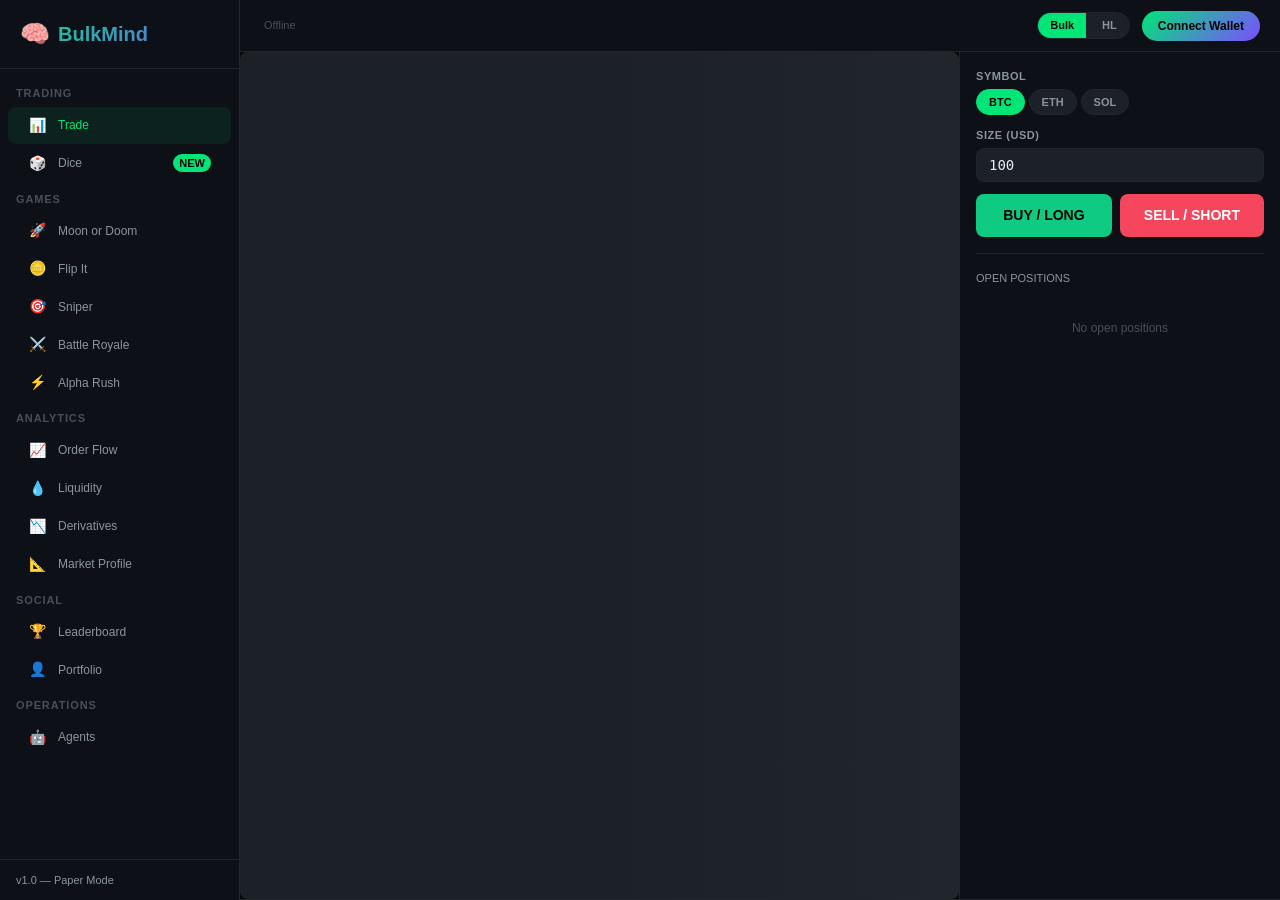
<file: static/index.html>
<!DOCTYPE html>
<html lang="en">
<head>
<meta charset="UTF-8">
<meta name="viewport" content="width=device-width, initial-scale=1.0">
<title>BulkMind</title>
<meta name="description" content="Self-evolving trading intelligence — Bulk + Hyperliquid">
<meta name="theme-color" content="#08090d">
<link rel="stylesheet" href="/static/css/design-system.css">
<link rel="stylesheet" href="/static/css/components.css">
<link rel="stylesheet" href="/static/css/layout.css">
</head>
<body>

<div class="app">
  <!-- ═══ SIDEBAR ═══ -->
  <aside class="sidebar">
    <div class="sidebar-logo">
      <span class="logo-icon">🧠</span>
      <span>BulkMind</span>
    </div>
    <nav class="sidebar-nav">
      <div class="nav-section">Trading</div>
      <div class="nav-item active" data-nav="trade"><span class="nav-icon">📊</span><span class="nav-label">Trade</span></div>
      <div class="nav-item" data-nav="dice"><span class="nav-icon">🎲</span><span class="nav-label">Dice</span><span class="nav-badge">NEW</span></div>

      <div class="nav-section">Games</div>
      <div class="nav-item" data-nav="moon"><span class="nav-icon">🚀</span><span class="nav-label">Moon or Doom</span></div>
      <div class="nav-item" data-nav="flip"><span class="nav-icon">🪙</span><span class="nav-label">Flip It</span></div>
      <div class="nav-item" data-nav="sniper"><span class="nav-icon">🎯</span><span class="nav-label">Sniper</span></div>
      <div class="nav-item" data-nav="br"><span class="nav-icon">⚔️</span><span class="nav-label">Battle Royale</span></div>
      <div class="nav-item" data-nav="rush"><span class="nav-icon">⚡</span><span class="nav-label">Alpha Rush</span></div>

      <div class="nav-section">Analytics</div>
      <div class="nav-item" data-nav="orderflow"><span class="nav-icon">📈</span><span class="nav-label">Order Flow</span></div>
      <div class="nav-item" data-nav="liquidity"><span class="nav-icon">💧</span><span class="nav-label">Liquidity</span></div>
      <div class="nav-item" data-nav="derivatives"><span class="nav-icon">📉</span><span class="nav-label">Derivatives</span></div>
      <div class="nav-item" data-nav="profile"><span class="nav-icon">📐</span><span class="nav-label">Market Profile</span></div>

      <div class="nav-section">Social</div>
      <div class="nav-item" data-nav="leaderboard"><span class="nav-icon">🏆</span><span class="nav-label">Leaderboard</span></div>
      <div class="nav-item" data-nav="portfolio"><span class="nav-icon">👤</span><span class="nav-label">Portfolio</span></div>

      <div class="nav-section">Operations</div>
      <div class="nav-item" data-nav="agents"><span class="nav-icon">🤖</span><span class="nav-label">Agents</span></div>
    </nav>
    <div class="sidebar-footer">
      <span class="text-xs text-muted">v1.0 — Paper Mode</span>
    </div>
  </aside>

  <!-- ═══ HEADER ═══ -->
  <header class="header">
    <div class="header-left">
      <button class="sidebar-toggle" onclick="document.querySelector('.sidebar').classList.toggle('open')">☰</button>
      <div class="ws-status">
        <span id="ws-dot" class="dot dot-red"></span>
        <span id="ws-label" class="text-xs">Connecting</span>
      </div>
    </div>
    <div class="header-right">
      <div class="exchange-toggle pill-group">
        <span class="pill active" data-exchange="bulk">Bulk</span>
        <span class="pill" data-exchange="hyperliquid">HL</span>
      </div>
      <button class="wallet-btn disconnected" id="wallet-btn" onclick="connectWallet()">
        Connect Wallet
      </button>
    </div>
  </header>

  <!-- ═══ CONTENT ═══ -->
  <main class="content">

    <!-- TRADE PAGE -->
    <div data-page="trade" class="page-full">
      <div class="trade-layout">
        <div class="trade-chart" id="chart-container">
          <div class="skeleton skeleton-chart" style="height:100%"></div>
        </div>
        <div class="trade-panel" style="padding:var(--sp-4)">
          <div class="input-group" style="margin-bottom:var(--sp-3)">
            <label class="input-label">Symbol</label>
            <div class="pill-group">
              <span class="pill active" data-symbol="BTC-USD">BTC</span>
              <span class="pill" data-symbol="ETH-USD">ETH</span>
              <span class="pill" data-symbol="SOL-USD">SOL</span>
            </div>
          </div>
          <div class="input-group" style="margin-bottom:var(--sp-3)">
            <label class="input-label">Size (USD)</label>
            <input class="input" type="number" id="trade-size" placeholder="100" value="100">
          </div>
          <div class="flex gap-2" style="margin-bottom:var(--sp-4)">
            <button class="btn btn-buy btn-lg flex-1">BUY / LONG</button>
            <button class="btn btn-sell btn-lg flex-1">SELL / SHORT</button>
          </div>
          <div class="divider"></div>
          <div class="text-xs text-muted" style="margin-bottom:var(--sp-2)">OPEN POSITIONS</div>
          <div id="positions-list">
            <div class="empty-state" style="padding:var(--sp-6) 0">
              <div class="text-sm text-dim">No open positions</div>
            </div>
          </div>
        </div>
      </div>
    </div>

    <!-- DICE PAGE -->
    <div data-page="dice" style="display:none">
      <div class="page">
        <div class="page-header">
          <h1 class="page-title">🎲 Market Dice</h1>
          <span class="badge badge-green">< 70ms settlement</span>
        </div>
        <div class="grid-2">
          <div class="card-elevated">
            <div class="card-header">ROLL DICE</div>
            <div class="card-body">
              <div class="input-group" style="margin-bottom:var(--sp-3)">
                <label class="input-label">Bet Amount</label>
                <div class="pill-group">
                  <span class="pill active" data-dice-bet="1">$1</span>
                  <span class="pill" data-dice-bet="50">$50</span>
                  <span class="pill" data-dice-bet="100">$100</span>
                </div>
              </div>
              <div class="input-group" style="margin-bottom:var(--sp-3)">
                <label class="input-label">Game Type</label>
                <div class="pill-group">
                  <span class="pill active" data-dice-type="pick">Pick Number (5x)</span>
                  <span class="pill" data-dice-type="over_under">Over/Under (1.9x)</span>
                </div>
              </div>
              <div class="input-group" id="dice-pick-section" style="margin-bottom:var(--sp-4)">
                <label class="input-label">Your Pick</label>
                <div class="pill-group">
                  <span class="pill" data-dice-pick="1">1</span>
                  <span class="pill" data-dice-pick="2">2</span>
                  <span class="pill active" data-dice-pick="3">3</span>
                  <span class="pill" data-dice-pick="4">4</span>
                  <span class="pill" data-dice-pick="5">5</span>
                  <span class="pill" data-dice-pick="6">6</span>
                </div>
              </div>
              <button class="btn btn-primary btn-lg w-full" id="dice-roll-btn" onclick="rollDice()">
                🎲 ROLL — $1
              </button>
            </div>
          </div>
          <div class="card-elevated">
            <div class="card-header">RESULT</div>
            <div class="card-body flex-center" style="min-height:200px">
              <div id="dice-result" class="text-center">
                <div id="dice-face" style="font-size:5rem;line-height:1">🎲</div>
                <div id="dice-outcome" class="text-2xl text-bold" style="margin-top:var(--sp-3)">Roll to play</div>
                <div id="dice-payout" class="num text-lg text-muted" style="margin-top:var(--sp-1)"></div>
              </div>
            </div>
          </div>
        </div>
        <div class="card" style="margin-top:var(--sp-4)">
          <div class="card-header flex-between">
            <span>RECENT ROLLS</span>
            <span class="text-xs text-muted" id="dice-stats-label"></span>
          </div>
          <div class="card-body" style="padding:0">
            <table class="data-table">
              <thead>
                <tr><th>#</th><th>Bet</th><th>Type</th><th>Pick</th><th>Result</th><th>PnL</th></tr>
              </thead>
              <tbody id="dice-history"></tbody>
            </table>
          </div>
        </div>
      </div>
    </div>

    <!-- PLACEHOLDER PAGES -->
    <div data-page="moon" style="display:none"><div class="page"><div class="page-header"><h1 class="page-title">🚀 Moon or Doom</h1></div><div class="empty-state"><div class="empty-state-icon">🚀</div><div class="empty-state-msg">Coming soon</div></div></div></div>
    <div data-page="flip" style="display:none"><div class="page"><div class="page-header"><h1 class="page-title">🪙 Flip It</h1></div><div class="empty-state"><div class="empty-state-icon">🪙</div><div class="empty-state-msg">Coming soon</div></div></div></div>
    <div data-page="sniper" style="display:none"><div class="page"><div class="page-header"><h1 class="page-title">🎯 Sniper</h1></div><div class="empty-state"><div class="empty-state-icon">🎯</div><div class="empty-state-msg">Coming soon</div></div></div></div>
    <div data-page="br" style="display:none"><div class="page"><div class="page-header"><h1 class="page-title">⚔️ Battle Royale</h1></div><div class="empty-state"><div class="empty-state-icon">⚔️</div><div class="empty-state-msg">Coming soon</div></div></div></div>
    <div data-page="rush" style="display:none"><div class="page"><div class="page-header"><h1 class="page-title">⚡ Alpha Rush</h1></div><div class="empty-state"><div class="empty-state-icon">⚡</div><div class="empty-state-msg">Coming soon</div></div></div></div>
    <div data-page="orderflow" style="display:none"><div class="page"><div class="page-header"><h1 class="page-title">📈 Order Flow</h1></div><div class="empty-state"><div class="empty-state-icon">📈</div><div class="empty-state-msg">Coming soon</div></div></div></div>
    <div data-page="liquidity" style="display:none"><div class="page"><div class="page-header"><h1 class="page-title">💧 Liquidity</h1></div><div class="empty-state"><div class="empty-state-icon">💧</div><div class="empty-state-msg">Coming soon</div></div></div></div>
    <div data-page="derivatives" style="display:none"><div class="page"><div class="page-header"><h1 class="page-title">📉 Derivatives</h1></div><div class="empty-state"><div class="empty-state-icon">📉</div><div class="empty-state-msg">Coming soon</div></div></div></div>
    <div data-page="profile" style="display:none"><div class="page"><div class="page-header"><h1 class="page-title">📐 Market Profile</h1></div><div class="empty-state"><div class="empty-state-icon">📐</div><div class="empty-state-msg">Coming soon</div></div></div></div>
    <div data-page="leaderboard" style="display:none"><div class="page"><div class="page-header"><h1 class="page-title">🏆 Leaderboard</h1></div><div class="empty-state"><div class="empty-state-icon">🏆</div><div class="empty-state-msg">Coming soon</div></div></div></div>
    <div data-page="portfolio" style="display:none"><div class="page"><div class="page-header"><h1 class="page-title">👤 Portfolio</h1></div><div class="empty-state"><div class="empty-state-icon">👤</div><div class="empty-state-msg">Coming soon</div></div></div></div>
    <div data-page="agents" style="display:none"><div class="page"><div class="page-header"><h1 class="page-title">🤖 Agent Monitor</h1></div><div id="agents-grid" class="grid-auto"></div></div></div>
  </main>

  <!-- ═══ MOBILE NAV ═══ -->
  <nav class="mobile-nav">
    <div class="mobile-nav-items">
      <div class="mobile-nav-item active" data-nav="trade"><span class="mobile-nav-icon">📊</span>Trade</div>
      <div class="mobile-nav-item" data-nav="dice"><span class="mobile-nav-icon">🎲</span>Dice</div>
      <div class="mobile-nav-item" data-nav="moon"><span class="mobile-nav-icon">🚀</span>Games</div>
      <div class="mobile-nav-item" data-nav="leaderboard"><span class="mobile-nav-icon">🏆</span>Ranks</div>
      <div class="mobile-nav-item" data-nav="portfolio"><span class="mobile-nav-icon">👤</span>Me</div>
    </div>
  </nav>
</div>

<!-- ═══ SCRIPTS ═══ -->
<script src="/static/js/toast.js"></script>
<script src="/static/js/ws.js"></script>
<script src="/static/js/router.js"></script>
<script>
/* ── Dice Game Logic ─────────────────────────────────── */
let _diceState = { bet: 1, type: 'pick', pick: 3 };
const DICE_FACES = ['', '⚀', '⚁', '⚂', '⚃', '⚄', '⚅'];
let _wallet = localStorage.getItem('bm_wallet') || '';
let _rolling = false;

function pillSelect(container, attr, callback) {
  container.querySelectorAll(`[${attr}]`).forEach(p => {
    p.addEventListener('click', () => {
      container.querySelectorAll(`[${attr}]`).forEach(x => x.classList.remove('active'));
      p.classList.add('active');
      if (callback) callback(p.getAttribute(attr));
    });
  });
}

document.querySelectorAll('.pill-group').forEach(group => {
  if (group.querySelector('[data-dice-bet]')) {
    pillSelect(group, 'data-dice-bet', v => {
      _diceState.bet = parseFloat(v);
      document.getElementById('dice-roll-btn').textContent = `🎲 ROLL — $${v}`;
    });
  }
  if (group.querySelector('[data-dice-type]')) {
    pillSelect(group, 'data-dice-type', v => {
      _diceState.type = v;
      document.getElementById('dice-pick-section').style.display = v === 'pick' ? '' : 'none';
    });
  }
  if (group.querySelector('[data-dice-pick]')) {
    pillSelect(group, 'data-dice-pick', v => { _diceState.pick = parseInt(v); });
  }
  if (group.querySelector('[data-symbol]')) {
    pillSelect(group, 'data-symbol', () => {});
  }
  if (group.querySelector('[data-exchange]')) {
    pillSelect(group, 'data-exchange', () => {});
  }
});

async function rollDice() {
  if (_rolling) return;
  if (!_wallet) { toast('Connect wallet first', 'error'); return; }
  _rolling = true;
  const btn = document.getElementById('dice-roll-btn');
  btn.disabled = true;
  btn.textContent = '🎲 Rolling...';

  const faceEl = document.getElementById('dice-face');
  const outcomeEl = document.getElementById('dice-outcome');
  const payoutEl = document.getElementById('dice-payout');

  // Quick 300ms dice spin animation (client-side only — result already coming back)
  let spinInterval = setInterval(() => {
    faceEl.textContent = DICE_FACES[Math.floor(Math.random() * 6) + 1];
  }, 50);

  try {
    const pick = _diceState.type === 'pick' ? _diceState.pick
               : _diceState.type === 'over_under' ? (_diceState.pick > 3 ? 1 : 0)
               : _diceState.pick % 2;

    const res = await fetch('/api/hb/dice/roll', {
      method: 'POST',
      headers: { 'Content-Type': 'application/json' },
      body: JSON.stringify({
        wallet: _wallet,
        symbol: document.querySelector('[data-symbol].active')?.dataset.symbol || 'BTC-USD',
        exchange: document.querySelector('[data-exchange].active')?.dataset.exchange || 'bulk',
        game_type: _diceState.type,
        bet_amount: _diceState.bet,
        player_pick: pick,
        mode: 'instant',
      }),
    });
    const data = await res.json();

    // Stop spin, show result
    clearInterval(spinInterval);

    if (data.error) {
      faceEl.textContent = '🎲';
      outcomeEl.textContent = data.error;
      outcomeEl.className = 'text-2xl text-bold text-red';
      payoutEl.textContent = '';
      toast(data.error, 'error');
    } else {
      faceEl.textContent = DICE_FACES[data.dice_result] || `${data.dice_result}`;
      faceEl.style.transition = 'transform 200ms cubic-bezier(0.34,1.56,0.64,1)';
      faceEl.style.transform = 'scale(1.3)';
      setTimeout(() => { faceEl.style.transform = 'scale(1)'; }, 200);

      if (data.won) {
        outcomeEl.textContent = `YOU WIN!`;
        outcomeEl.className = 'text-2xl text-bold text-green';
        payoutEl.textContent = `+$${data.payout_usd.toFixed(2)}`;
        payoutEl.className = 'num text-lg pnl-pos';
        toast(`Won $${data.payout_usd.toFixed(2)}!`, 'success');
      } else {
        outcomeEl.textContent = `ROLLED ${data.dice_result}`;
        outcomeEl.className = 'text-2xl text-bold text-red';
        payoutEl.textContent = `-$${_diceState.bet.toFixed(2)}`;
        payoutEl.className = 'num text-lg pnl-neg';
      }

      // Add to history table
      const tbody = document.getElementById('dice-history');
      const row = document.createElement('tr');
      const pnlClass = data.won ? 'pnl-pos' : 'pnl-neg';
      row.innerHTML = `
        <td>${data.roll_id}</td>
        <td>$${data.bet_amount}</td>
        <td>${data.game_type}</td>
        <td>${data.player_pick}</td>
        <td style="font-size:1.2em">${DICE_FACES[data.dice_result] || data.dice_result}</td>
        <td class="${pnlClass}">${data.won ? '+' : ''}$${data.pnl_usd.toFixed(2)}</td>
      `;
      tbody.insertBefore(row, tbody.firstChild);
      if (tbody.children.length > 20) tbody.lastChild.remove();
    }
  } catch (e) {
    clearInterval(spinInterval);
    faceEl.textContent = '🎲';
    outcomeEl.textContent = 'Error';
    toast('Roll failed', 'error');
  }

  btn.disabled = false;
  btn.textContent = `🎲 ROLL — $${_diceState.bet}`;
  _rolling = false;
}

/* ── Wallet Connect ──────────────────────────────────── */
function connectWallet() {
  // Simple demo: prompt for wallet or generate one
  const addr = prompt('Enter wallet address (or leave blank for demo):');
  _wallet = addr || 'demo_' + Math.random().toString(36).slice(2, 10);
  localStorage.setItem('bm_wallet', _wallet);

  // Register user
  fetch('/api/hb/register', {
    method: 'POST',
    headers: { 'Content-Type': 'application/json' },
    body: JSON.stringify({ wallet: _wallet, username: _wallet.slice(0, 8) }),
  }).then(() => {
    const btn = document.getElementById('wallet-btn');
    btn.textContent = _wallet.slice(0, 6) + '...' + _wallet.slice(-4);
    btn.classList.remove('disconnected');
    toast('Wallet connected', 'success');
  }).catch(() => {
    const btn = document.getElementById('wallet-btn');
    btn.textContent = _wallet.slice(0, 6) + '...' + _wallet.slice(-4);
    btn.classList.remove('disconnected');
  });
}

/* ── Agent Monitor ───────────────────────────────────── */
wsOn('agent_status', (agents) => {
  const grid = document.getElementById('agents-grid');
  if (!grid) return;
  grid.innerHTML = '';
  for (const [name, s] of Object.entries(agents)) {
    const statusColor = s.status === 'running' ? 'green' : s.status === 'error' ? 'red' : s.status === 'restarting' ? 'yellow' : 'gray';
    grid.innerHTML += `
      <div class="card-stat">
        <div class="flex-between" style="margin-bottom:var(--sp-2)">
          <span class="text-sm text-bold">${name}</span>
          <span class="badge badge-${statusColor}"><span class="dot dot-${statusColor}"></span>${s.status}</span>
        </div>
        <div class="grid-3 gap-2 text-center" style="font-size:var(--text-xs)">
          <div><div class="num text-lg">${s.scan_count}</div><div class="text-muted">Scans</div></div>
          <div><div class="num text-lg">${s.signal_count}</div><div class="text-muted">Signals</div></div>
          <div><div class="num text-lg">${s.trade_count}</div><div class="text-muted">Trades</div></div>
        </div>
        ${s.last_error ? `<div class="text-xs text-red" style="margin-top:var(--sp-2);word-break:break-all">${s.last_error.slice(0,100)}</div>` : ''}
      </div>`;
  }
});

/* ── Init ────────────────────────────────────────────── */
document.addEventListener('DOMContentLoaded', () => {
  wsConnect();
  initRouter('trade');

  // Restore wallet
  if (_wallet) {
    const btn = document.getElementById('wallet-btn');
    btn.textContent = _wallet.slice(0, 6) + '...' + _wallet.slice(-4);
    btn.classList.remove('disconnected');
  }
});

// Keyboard shortcuts
document.addEventListener('keydown', (e) => {
  if (e.target.tagName === 'INPUT') return;
  if (e.key === 't' || e.key === 'T') navigate('trade');
  if (e.key === 'd' || e.key === 'D') navigate('dice');
  if (e.key === 'l' || e.key === 'L') navigate('leaderboard');
  if (e.key === 'Escape') document.querySelector('.modal-overlay.active')?.classList.remove('active');
});
</script>

</body>
</html>
</file>
<file: static/css/design-system.css>
/* ═══════════════════════════════════════════════════════════
   BulkMind Design System — Design Tokens
   Hyperliquid-grade dark trading terminal aesthetic.
   All components reference these variables.
   ═══════════════════════════════════════════════════════════ */

:root {
  /* ── Background Scale ──────────────────────────────────── */
  --bg-0: #08090d;          /* deepest — page background */
  --bg-1: #0d1117;          /* primary surfaces */
  --bg-2: #161b22;          /* elevated cards */
  --bg-3: #1c2128;          /* hover states, inputs */
  --bg-4: #21262d;          /* active states, borders */

  /* ── Accent ────────────────────────────────────────────── */
  --accent: #00e676;         /* primary brand — green glow */
  --accent-dim: #00c853;
  --accent-bg: rgba(0,230,118,0.08);
  --purple: #7c4dff;
  --purple-dim: #6200ea;
  --purple-bg: rgba(124,77,255,0.08);

  /* ── Semantic Colors ───────────────────────────────────── */
  --green: #0ecb81;          /* profit, buy, success */
  --green-bg: rgba(14,203,129,0.10);
  --red: #f6465d;            /* loss, sell, error */
  --red-bg: rgba(246,70,93,0.10);
  --yellow: #f0b90b;         /* warning, pending */
  --yellow-bg: rgba(240,185,11,0.10);
  --blue: #1e90ff;           /* info, links */
  --blue-bg: rgba(30,144,255,0.10);
  --orange: #ff9800;         /* stale, caution */

  /* ── Text Scale ────────────────────────────────────────── */
  --text-1: #e6edf3;         /* primary — headings, body */
  --text-2: #8b949e;         /* secondary — labels, hints */
  --text-3: #484f58;         /* tertiary — disabled, muted */

  /* ── Border ────────────────────────────────────────────── */
  --border: #21262d;
  --border-light: #30363d;

  /* ── Typography ────────────────────────────────────────── */
  --font-ui: -apple-system, BlinkMacSystemFont, 'Segoe UI', Roboto, Oxygen, sans-serif;
  --font-mono: 'SF Mono', 'Fira Code', 'Cascadia Code', 'Consolas', monospace;

  --text-xs: 0.6875rem;      /* 11px */
  --text-sm: 0.75rem;        /* 12px */
  --text-base: 0.875rem;     /* 14px */
  --text-lg: 1rem;           /* 16px */
  --text-xl: 1.25rem;        /* 20px */
  --text-2xl: 1.5rem;        /* 24px */
  --text-3xl: 2rem;          /* 32px */
  --text-4xl: 2.5rem;        /* 40px */

  --weight-normal: 400;
  --weight-medium: 500;
  --weight-semibold: 600;
  --weight-bold: 700;
  --weight-black: 800;

  /* ── Spacing (4px grid) ────────────────────────────────── */
  --sp-1: 4px;
  --sp-2: 8px;
  --sp-3: 12px;
  --sp-4: 16px;
  --sp-5: 20px;
  --sp-6: 24px;
  --sp-8: 32px;
  --sp-10: 40px;
  --sp-12: 48px;
  --sp-16: 64px;

  /* ── Radius ────────────────────────────────────────────── */
  --radius-xs: 2px;
  --radius-sm: 4px;
  --radius-md: 8px;
  --radius-lg: 12px;
  --radius-xl: 16px;
  --radius-full: 9999px;

  /* ── Shadows ───────────────────────────────────────────── */
  --shadow-sm: 0 1px 2px rgba(0,0,0,0.3);
  --shadow-md: 0 4px 12px rgba(0,0,0,0.4);
  --shadow-lg: 0 8px 24px rgba(0,0,0,0.5);
  --shadow-glow-green: 0 0 20px rgba(0,230,118,0.15);
  --shadow-glow-red: 0 0 20px rgba(246,70,93,0.15);
  --shadow-glow-purple: 0 0 20px rgba(124,77,255,0.15);

  /* ── Transitions ───────────────────────────────────────── */
  --ease: cubic-bezier(0.4, 0, 0.2, 1);
  --ease-bounce: cubic-bezier(0.34, 1.56, 0.64, 1);
  --dur-fast: 100ms;
  --dur-normal: 200ms;
  --dur-slow: 400ms;

  /* ── Z-index Scale ─────────────────────────────────────── */
  --z-base: 0;
  --z-dropdown: 100;
  --z-sticky: 200;
  --z-modal-backdrop: 300;
  --z-modal: 400;
  --z-toast: 500;
}

/* ── Base Reset ──────────────────────────────────────────── */
*, *::before, *::after { margin: 0; padding: 0; box-sizing: border-box; }

body {
  background: var(--bg-0);
  color: var(--text-1);
  font-family: var(--font-ui);
  font-size: var(--text-base);
  line-height: 1.5;
  -webkit-font-smoothing: antialiased;
  -moz-osx-font-smoothing: grayscale;
  overflow-x: hidden;
}

a { color: var(--accent); text-decoration: none; }
a:hover { text-decoration: underline; }

/* ── Monospace Numbers ───────────────────────────────────── */
.mono { font-family: var(--font-mono); }
.num { font-family: var(--font-mono); font-variant-numeric: tabular-nums; }

/* ── Text Utilities ──────────────────────────────────────── */
.text-xs { font-size: var(--text-xs); }
.text-sm { font-size: var(--text-sm); }
.text-base { font-size: var(--text-base); }
.text-lg { font-size: var(--text-lg); }
.text-xl { font-size: var(--text-xl); }
.text-2xl { font-size: var(--text-2xl); }
.text-3xl { font-size: var(--text-3xl); }
.text-4xl { font-size: var(--text-4xl); }
.text-bold { font-weight: var(--weight-bold); }
.text-semibold { font-weight: var(--weight-semibold); }
.text-muted { color: var(--text-2); }
.text-dim { color: var(--text-3); }
.text-green { color: var(--green); }
.text-red { color: var(--red); }
.text-yellow { color: var(--yellow); }
.text-blue { color: var(--blue); }
.text-accent { color: var(--accent); }
.text-right { text-align: right; }
.text-center { text-align: center; }
.truncate { overflow: hidden; text-overflow: ellipsis; white-space: nowrap; }

/* ── Layout Utilities ────────────────────────────────────── */
.flex { display: flex; }
.flex-col { display: flex; flex-direction: column; }
.flex-center { display: flex; align-items: center; justify-content: center; }
.flex-between { display: flex; align-items: center; justify-content: space-between; }
.gap-1 { gap: var(--sp-1); }
.gap-2 { gap: var(--sp-2); }
.gap-3 { gap: var(--sp-3); }
.gap-4 { gap: var(--sp-4); }
.gap-6 { gap: var(--sp-6); }
.w-full { width: 100%; }
.flex-1 { flex: 1; }

/* ── Scrollbar ───────────────────────────────────────────── */
::-webkit-scrollbar { width: 6px; height: 6px; }
::-webkit-scrollbar-track { background: var(--bg-1); }
::-webkit-scrollbar-thumb { background: var(--bg-4); border-radius: 3px; }
::-webkit-scrollbar-thumb:hover { background: var(--text-3); }

/* ── Selection ───────────────────────────────────────────── */
::selection { background: rgba(0,230,118,0.2); color: var(--text-1); }
</file>
<file: static/css/components.css>
/* ═══════════════════════════════════════════════════════════
   BulkMind Component Library
   All reusable UI components. Uses design-system.css tokens.
   ═══════════════════════════════════════════════════════════ */

/* ── Buttons ─────────────────────────────────────────────── */
.btn {
  display: inline-flex; align-items: center; justify-content: center; gap: var(--sp-2);
  padding: var(--sp-2) var(--sp-4); border-radius: var(--radius-md);
  font-family: var(--font-ui); font-size: var(--text-sm); font-weight: var(--weight-semibold);
  border: none; cursor: pointer; transition: all var(--dur-fast) var(--ease);
  white-space: nowrap; user-select: none; line-height: 1.4;
}
.btn:disabled { opacity: 0.4; cursor: not-allowed; }

.btn-primary {
  background: var(--accent); color: #000;
}
.btn-primary:hover:not(:disabled) { background: var(--accent-dim); box-shadow: var(--shadow-glow-green); }

.btn-secondary {
  background: var(--bg-3); color: var(--text-1); border: 1px solid var(--border);
}
.btn-secondary:hover:not(:disabled) { background: var(--bg-4); border-color: var(--border-light); }

.btn-danger {
  background: var(--red); color: #fff;
}
.btn-danger:hover:not(:disabled) { background: #e5334d; box-shadow: var(--shadow-glow-red); }

.btn-ghost {
  background: transparent; color: var(--text-2); border: 1px solid transparent;
}
.btn-ghost:hover:not(:disabled) { color: var(--text-1); background: var(--bg-3); }

.btn-buy {
  background: var(--green); color: #000; font-weight: var(--weight-bold);
}
.btn-buy:hover:not(:disabled) { box-shadow: var(--shadow-glow-green); filter: brightness(1.1); }

.btn-sell {
  background: var(--red); color: #fff; font-weight: var(--weight-bold);
}
.btn-sell:hover:not(:disabled) { box-shadow: var(--shadow-glow-red); filter: brightness(1.1); }

.btn-lg { padding: var(--sp-3) var(--sp-6); font-size: var(--text-base); }
.btn-sm { padding: var(--sp-1) var(--sp-3); font-size: var(--text-xs); }
.btn-icon { padding: var(--sp-2); aspect-ratio: 1; }

/* ── Inputs ──────────────────────────────────────────────── */
.input {
  width: 100%; padding: var(--sp-2) var(--sp-3);
  background: var(--bg-3); border: 1px solid var(--border);
  border-radius: var(--radius-md); color: var(--text-1);
  font-family: var(--font-mono); font-size: var(--text-base);
  outline: none; transition: border-color var(--dur-fast) var(--ease);
}
.input:focus { border-color: var(--accent); }
.input::placeholder { color: var(--text-3); }
.input-error { border-color: var(--red); }
.input-lg { padding: var(--sp-3) var(--sp-4); font-size: var(--text-lg); }

.input-group {
  display: flex; flex-direction: column; gap: var(--sp-1);
}
.input-label {
  font-size: var(--text-xs); color: var(--text-2);
  font-weight: var(--weight-semibold); text-transform: uppercase; letter-spacing: 0.05em;
}

/* ── Cards ───────────────────────────────────────────────── */
.card {
  background: var(--bg-1); border: 1px solid var(--border);
  border-radius: var(--radius-lg); overflow: hidden;
}
.card-elevated {
  background: var(--bg-2); border: 1px solid var(--border);
  border-radius: var(--radius-lg); box-shadow: var(--shadow-md); overflow: hidden;
}
.card-header {
  padding: var(--sp-3) var(--sp-4); border-bottom: 1px solid var(--border);
  font-size: var(--text-sm); font-weight: var(--weight-semibold); color: var(--text-2);
}
.card-body { padding: var(--sp-4); }
.card-footer {
  padding: var(--sp-3) var(--sp-4); border-top: 1px solid var(--border);
}
.card-stat {
  background: var(--bg-2); border: 1px solid var(--border);
  border-radius: var(--radius-lg); padding: var(--sp-4);
}
.card-stat .stat-label { font-size: var(--text-xs); color: var(--text-2); text-transform: uppercase; letter-spacing: 0.05em; }
.card-stat .stat-value { font-size: var(--text-2xl); font-weight: var(--weight-bold); font-family: var(--font-mono); margin-top: var(--sp-1); }

/* ── Modals ──────────────────────────────────────────────── */
.modal-overlay {
  position: fixed; inset: 0;
  background: rgba(0,0,0,0.6); backdrop-filter: blur(4px);
  display: flex; align-items: center; justify-content: center;
  z-index: var(--z-modal-backdrop);
  opacity: 0; pointer-events: none;
  transition: opacity var(--dur-normal) var(--ease);
}
.modal-overlay.active { opacity: 1; pointer-events: all; }

.modal {
  background: var(--bg-2); border: 1px solid var(--border);
  border-radius: var(--radius-xl); width: 90%; max-width: 420px;
  box-shadow: var(--shadow-lg); z-index: var(--z-modal);
  transform: translateY(20px) scale(0.97);
  transition: transform var(--dur-normal) var(--ease-bounce);
}
.modal-overlay.active .modal { transform: translateY(0) scale(1); }

.modal-header {
  display: flex; align-items: center; justify-content: space-between;
  padding: var(--sp-4) var(--sp-5); border-bottom: 1px solid var(--border);
}
.modal-title { font-size: var(--text-lg); font-weight: var(--weight-bold); }
.modal-close {
  background: none; border: none; color: var(--text-3); font-size: var(--text-xl);
  cursor: pointer; padding: var(--sp-1); line-height: 1;
}
.modal-close:hover { color: var(--text-1); }
.modal-body { padding: var(--sp-5); }
.modal-footer {
  padding: var(--sp-4) var(--sp-5); border-top: 1px solid var(--border);
  display: flex; justify-content: flex-end; gap: var(--sp-3);
}

/* ── Badges ──────────────────────────────────────────────── */
.badge {
  display: inline-flex; align-items: center; gap: var(--sp-1);
  padding: 2px var(--sp-2); border-radius: var(--radius-full);
  font-size: var(--text-xs); font-weight: var(--weight-semibold);
}
.badge-green { background: var(--green-bg); color: var(--green); }
.badge-red { background: var(--red-bg); color: var(--red); }
.badge-yellow { background: var(--yellow-bg); color: var(--yellow); }
.badge-blue { background: var(--blue-bg); color: var(--blue); }
.badge-purple { background: var(--purple-bg); color: var(--purple); }
.badge-outline { background: transparent; border: 1px solid var(--border); color: var(--text-2); }

/* Status dot inside badge */
.badge .dot {
  width: 6px; height: 6px; border-radius: 50%; flex-shrink: 0;
}
.dot-green { background: var(--green); box-shadow: 0 0 6px var(--green); }
.dot-red { background: var(--red); box-shadow: 0 0 6px var(--red); }
.dot-yellow { background: var(--yellow); animation: pulse-dot 1.5s ease infinite; }
.dot-gray { background: var(--text-3); }
.dot-orange { background: var(--orange); animation: pulse-dot 2s ease infinite; }

@keyframes pulse-dot { 0%,100% { opacity: 1; } 50% { opacity: 0.4; } }

/* ── Pills (Selectable Groups) ───────────────────────────── */
.pill-group { display: flex; gap: var(--sp-1); }
.pill {
  padding: var(--sp-1) var(--sp-3); border-radius: var(--radius-full);
  font-size: var(--text-xs); font-weight: var(--weight-semibold);
  color: var(--text-2); background: var(--bg-3); border: 1px solid var(--border);
  cursor: pointer; transition: all var(--dur-fast) var(--ease); user-select: none;
}
.pill:hover { color: var(--text-1); border-color: var(--border-light); }
.pill.active { background: var(--accent); color: #000; border-color: var(--accent); }
.pill.active-red { background: var(--red); color: #fff; border-color: var(--red); }

/* ── Tabs ────────────────────────────────────────────────── */
.tab-bar {
  display: flex; border-bottom: 1px solid var(--border); overflow-x: auto;
  scrollbar-width: none; -ms-overflow-style: none;
}
.tab-bar::-webkit-scrollbar { display: none; }
.tab {
  padding: var(--sp-3) var(--sp-4); font-size: var(--text-sm); font-weight: var(--weight-medium);
  color: var(--text-2); background: none; border: none;
  border-bottom: 2px solid transparent; cursor: pointer;
  white-space: nowrap; transition: all var(--dur-fast) var(--ease);
}
.tab:hover { color: var(--text-1); }
.tab.active { color: var(--accent); border-bottom-color: var(--accent); }

.tab-content { display: none; }
.tab-content.active { display: block; }

/* ── Tables ──────────────────────────────────────────────── */
.data-table { width: 100%; border-collapse: collapse; font-size: var(--text-sm); }
.data-table th {
  text-align: left; padding: var(--sp-2) var(--sp-3);
  font-size: var(--text-xs); font-weight: var(--weight-semibold);
  color: var(--text-3); text-transform: uppercase; letter-spacing: 0.05em;
  border-bottom: 1px solid var(--border);
}
.data-table td {
  padding: var(--sp-2) var(--sp-3); border-bottom: 1px solid var(--border);
  color: var(--text-1); font-family: var(--font-mono); font-variant-numeric: tabular-nums;
}
.data-table tr:hover td { background: var(--bg-3); }
.data-table td:last-child,
.data-table th:last-child { text-align: right; }

/* ── Toast Notifications ─────────────────────────────────── */
.toast-stack {
  position: fixed; top: var(--sp-4); right: var(--sp-4);
  z-index: var(--z-toast); display: flex; flex-direction: column; gap: var(--sp-2);
  pointer-events: none;
}
.toast {
  padding: var(--sp-3) var(--sp-4); border-radius: var(--radius-md);
  font-size: var(--text-sm); font-weight: var(--weight-medium);
  box-shadow: var(--shadow-lg); pointer-events: all; cursor: pointer;
  animation: toast-in var(--dur-normal) var(--ease-bounce);
  max-width: 360px;
}
.toast-success { background: var(--green-bg); color: var(--green); border: 1px solid rgba(14,203,129,0.2); }
.toast-error { background: var(--red-bg); color: var(--red); border: 1px solid rgba(246,70,93,0.2); }
.toast-info { background: var(--blue-bg); color: var(--blue); border: 1px solid rgba(30,144,255,0.2); }
.toast-warning { background: var(--yellow-bg); color: var(--yellow); border: 1px solid rgba(240,185,11,0.2); }
.toast.exiting { animation: toast-out var(--dur-fast) var(--ease) forwards; }

@keyframes toast-in { from { opacity: 0; transform: translateX(100px); } to { opacity: 1; transform: translateX(0); } }
@keyframes toast-out { to { opacity: 0; transform: translateX(100px); } }

/* ── Skeletons ───────────────────────────────────────────── */
.skeleton {
  background: linear-gradient(90deg, var(--bg-3) 25%, var(--bg-4) 50%, var(--bg-3) 75%);
  background-size: 200% 100%; animation: shimmer 1.5s infinite;
  border-radius: var(--radius-sm);
}
.skeleton-text { height: 14px; width: 80%; margin-bottom: var(--sp-2); }
.skeleton-text-sm { height: 10px; width: 60%; }
.skeleton-box { height: 40px; width: 100%; margin-bottom: var(--sp-2); }
.skeleton-chart { height: 200px; width: 100%; border-radius: var(--radius-md); }
.skeleton-circle { width: 32px; height: 32px; border-radius: 50%; }

@keyframes shimmer { 0% { background-position: -200% 0; } 100% { background-position: 200% 0; } }

/* ── Empty / Error States ────────────────────────────────── */
.empty-state {
  text-align: center; padding: var(--sp-12) var(--sp-4);
  color: var(--text-3);
}
.empty-state-icon { font-size: var(--text-4xl); margin-bottom: var(--sp-4); opacity: 0.5; }
.empty-state-msg { font-size: var(--text-base); margin-bottom: var(--sp-4); }

/* ── Dividers ────────────────────────────────────────────── */
.divider { height: 1px; background: var(--border); margin: var(--sp-4) 0; }
.divider-vertical { width: 1px; background: var(--border); align-self: stretch; }

/* ── Scrollable Container ────────────────────────────────── */
.scroll-x { overflow-x: auto; scrollbar-width: none; }
.scroll-x::-webkit-scrollbar { display: none; }
.scroll-y { overflow-y: auto; max-height: 100%; }

/* ── Pnl Colors ──────────────────────────────────────────── */
.pnl-pos { color: var(--green); }
.pnl-neg { color: var(--red); }
.pnl-zero { color: var(--text-3); }

/* ── Responsive ──────────────────────────────────────────── */
@media (max-width: 768px) {
  :root {
    --text-3xl: 1.5rem;
    --text-4xl: 2rem;
  }
}
</file>
<file: static/css/layout.css>
/* ═══════════════════════════════════════════════════════════
   BulkMind Layout — App Shell
   Sidebar + Header + Content area
   ═══════════════════════════════════════════════════════════ */

/* ── App Grid ────────────────────────────────────────────── */
.app {
  display: grid;
  grid-template-columns: 240px 1fr;
  grid-template-rows: 52px 1fr;
  grid-template-areas:
    "sidebar header"
    "sidebar content";
  height: 100vh;
  overflow: hidden;
}

/* ── Sidebar ─────────────────────────────────────────────── */
.sidebar {
  grid-area: sidebar;
  background: var(--bg-1);
  border-right: 1px solid var(--border);
  display: flex; flex-direction: column;
  overflow-y: auto; overflow-x: hidden;
}

.sidebar-logo {
  padding: var(--sp-4) var(--sp-5);
  font-size: var(--text-xl); font-weight: var(--weight-black);
  background: linear-gradient(135deg, var(--accent), var(--purple));
  -webkit-background-clip: text; -webkit-text-fill-color: transparent;
  background-clip: text; border-bottom: 1px solid var(--border);
  cursor: pointer; display: flex; align-items: center; gap: var(--sp-2);
}
.sidebar-logo .logo-icon { font-size: var(--text-2xl); -webkit-text-fill-color: initial; }

.sidebar-nav { flex: 1; padding: var(--sp-2) 0; }

.nav-section {
  padding: var(--sp-2) var(--sp-4) var(--sp-1);
  font-size: var(--text-xs); color: var(--text-3);
  text-transform: uppercase; letter-spacing: 0.08em;
  font-weight: var(--weight-semibold);
}

.nav-item {
  display: flex; align-items: center; gap: var(--sp-3);
  padding: var(--sp-2) var(--sp-5); margin: 1px var(--sp-2);
  border-radius: var(--radius-md); cursor: pointer;
  color: var(--text-2); font-size: var(--text-sm); font-weight: var(--weight-medium);
  transition: all var(--dur-fast) var(--ease); user-select: none;
}
.nav-item:hover { color: var(--text-1); background: var(--bg-3); }
.nav-item.active { color: var(--accent); background: var(--accent-bg); }
.nav-item .nav-icon { width: 18px; text-align: center; font-size: var(--text-base); flex-shrink: 0; }
.nav-item .nav-label { flex: 1; }
.nav-item .nav-badge {
  font-size: var(--text-xs); padding: 1px 6px; border-radius: var(--radius-full);
  background: var(--accent); color: #000; font-weight: var(--weight-bold);
}

.nav-sub { padding-left: var(--sp-10); }
.nav-sub .nav-item { font-size: var(--text-xs); padding: var(--sp-1) var(--sp-3); }

.sidebar-footer {
  padding: var(--sp-3) var(--sp-4); border-top: 1px solid var(--border);
  font-size: var(--text-xs); color: var(--text-3);
}

/* ── Header ──────────────────────────────────────────────── */
.header {
  grid-area: header;
  background: var(--bg-1);
  border-bottom: 1px solid var(--border);
  display: flex; align-items: center; justify-content: space-between;
  padding: 0 var(--sp-5);
  z-index: var(--z-sticky);
}

.header-left { display: flex; align-items: center; gap: var(--sp-4); }
.header-right { display: flex; align-items: center; gap: var(--sp-3); }

.header-title { font-size: var(--text-sm); font-weight: var(--weight-semibold); color: var(--text-2); }

.ws-status {
  display: flex; align-items: center; gap: var(--sp-1);
  font-size: var(--text-xs); color: var(--text-3);
}

.wallet-btn {
  display: flex; align-items: center; gap: var(--sp-2);
  padding: var(--sp-1) var(--sp-3); border-radius: var(--radius-full);
  background: var(--bg-3); border: 1px solid var(--border);
  color: var(--text-1); font-family: var(--font-mono); font-size: var(--text-xs);
  cursor: pointer; transition: all var(--dur-fast) var(--ease);
}
.wallet-btn:hover { border-color: var(--accent); }
.wallet-btn.disconnected {
  background: linear-gradient(135deg, var(--accent), var(--purple));
  color: #000; border: none; font-family: var(--font-ui);
  font-weight: var(--weight-bold); font-size: var(--text-sm);
  padding: var(--sp-2) var(--sp-4);
}

.exchange-toggle {
  display: flex; background: var(--bg-3); border-radius: var(--radius-full);
  border: 1px solid var(--border); overflow: hidden;
}
.exchange-toggle .pill { border: none; border-radius: 0; }

/* ── Content ─────────────────────────────────────────────── */
.content {
  grid-area: content;
  overflow-y: auto;
  background: var(--bg-0);
}

.page { padding: var(--sp-5); max-width: 1400px; margin: 0 auto; }
.page-full { padding: 0; }

/* ── Page Header ─────────────────────────────────────────── */
.page-header {
  display: flex; align-items: center; justify-content: space-between;
  margin-bottom: var(--sp-5);
}
.page-title { font-size: var(--text-xl); font-weight: var(--weight-bold); }

/* ── Grid Layouts ────────────────────────────────────────── */
.grid-2 { display: grid; grid-template-columns: 1fr 1fr; gap: var(--sp-4); }
.grid-3 { display: grid; grid-template-columns: repeat(3, 1fr); gap: var(--sp-4); }
.grid-4 { display: grid; grid-template-columns: repeat(4, 1fr); gap: var(--sp-4); }
.grid-auto { display: grid; grid-template-columns: repeat(auto-fill, minmax(280px, 1fr)); gap: var(--sp-4); }

/* Trading layout: chart + panel */
.trade-layout {
  display: grid;
  grid-template-columns: 1fr 320px;
  grid-template-rows: 1fr auto;
  gap: 1px;
  background: var(--border);
  height: calc(100vh - 52px);
}
.trade-chart { background: var(--bg-0); min-height: 400px; }
.trade-panel { background: var(--bg-1); overflow-y: auto; }
.trade-positions { background: var(--bg-1); grid-column: 1 / -1; max-height: 250px; overflow-y: auto; }

/* ── Mobile ──────────────────────────────────────────────── */
.mobile-nav {
  display: none; position: fixed; bottom: 0; left: 0; right: 0;
  background: var(--bg-1); border-top: 1px solid var(--border);
  z-index: var(--z-sticky);
}
.mobile-nav-items {
  display: flex; justify-content: space-around; padding: var(--sp-2) 0;
}
.mobile-nav-item {
  display: flex; flex-direction: column; align-items: center; gap: 2px;
  font-size: var(--text-xs); color: var(--text-3); cursor: pointer;
  padding: var(--sp-1) var(--sp-2);
}
.mobile-nav-item.active { color: var(--accent); }
.mobile-nav-icon { font-size: var(--text-lg); }

.sidebar-toggle {
  display: none; background: none; border: none; color: var(--text-2);
  font-size: var(--text-xl); cursor: pointer; padding: var(--sp-1);
}

@media (max-width: 1024px) {
  .app { grid-template-columns: 64px 1fr; }
  .sidebar .nav-label,
  .sidebar .nav-badge,
  .sidebar-logo span,
  .nav-section { display: none; }
  .sidebar-logo { padding: var(--sp-3); justify-content: center; }
  .nav-item { justify-content: center; padding: var(--sp-3); margin: 1px var(--sp-1); }
  .nav-item .nav-icon { width: auto; font-size: var(--text-lg); }
  .trade-layout { grid-template-columns: 1fr; }
  .trade-panel { max-height: 300px; }
}

@media (max-width: 768px) {
  .app {
    grid-template-columns: 1fr;
    grid-template-rows: 52px 1fr 56px;
    grid-template-areas:
      "header"
      "content"
      "mobilenav";
  }
  .sidebar { display: none; }
  .mobile-nav { display: block; grid-area: mobilenav; }
  .sidebar-toggle { display: block; }
  .content { padding-bottom: 0; }
  .grid-2, .grid-3, .grid-4 { grid-template-columns: 1fr; }
  .trade-layout { grid-template-columns: 1fr; height: auto; }
  .page { padding: var(--sp-3); }
}
</file>
